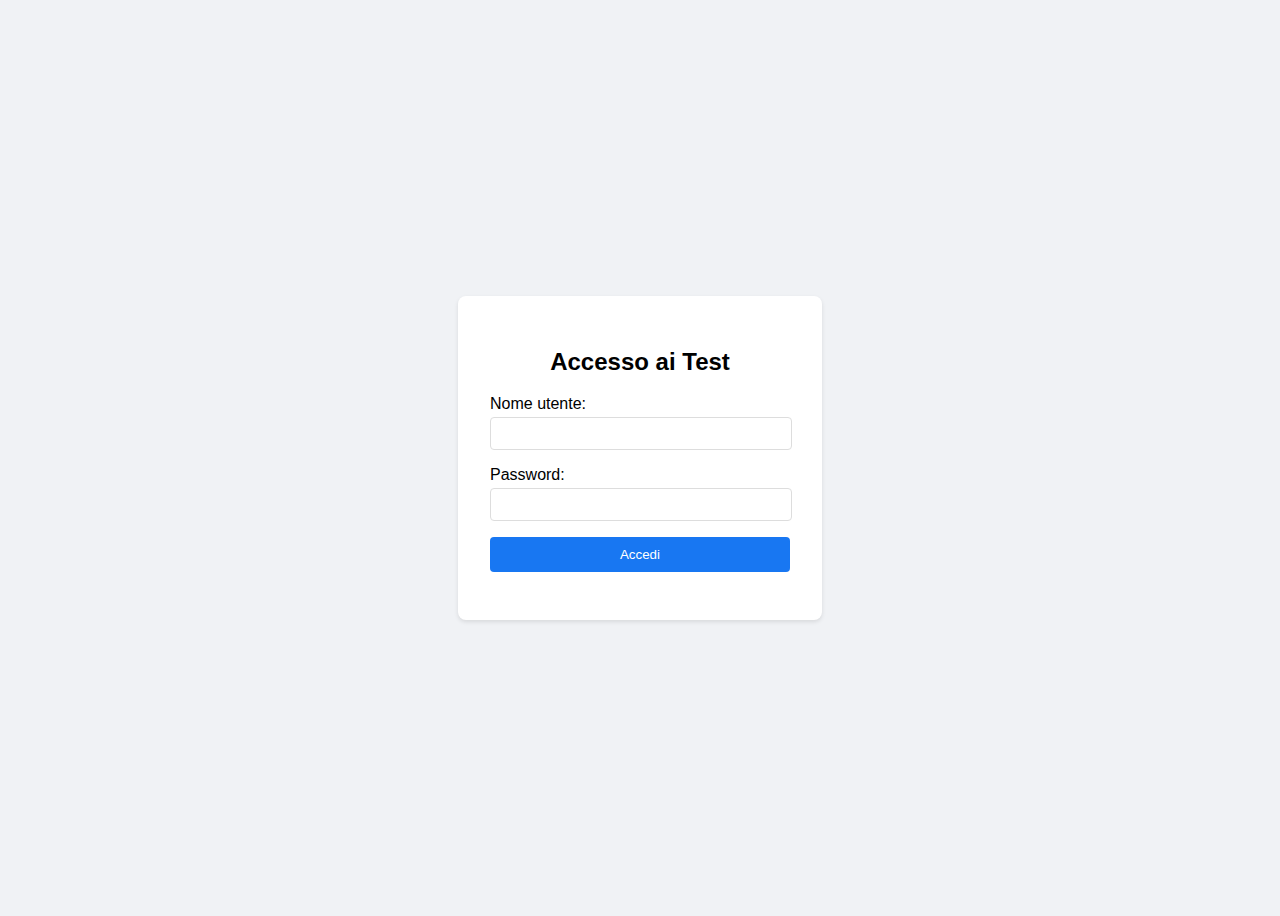
<file: index.html>
<!DOCTYPE html>
<html lang="it">
<head>
    
    <!--Benvenuti nella struttura interna dei test,
    questo sito rappresenta un piccolo passo verso 
    la semplicità e intuitività di un sisitema 
    ormai troppo macchinoso e tedioso. Per richiesta 
    di modifica e/o miglioramento verrà inserito un 
    pulsante "contatto" con capacità di testo. Buon utilizzo! 
    (attualmente fruibile solo dal laboratorio di psicologia C2) -->
    
    
    
    
    <meta charset="UTF-8">
    <meta name="viewport" content="width=device-width, initial-scale=1.0">
    <title>Test Psicologici - Login</title>
    <style>
        /*ho unito css con html per evitare troppi file*/
        body {
            font-family: Arial, sans-serif;
            display: flex;
            justify-content: center;
            align-items: center;
            height: 100vh;
            background-color: #f0f2f5;
        }

        .login-container {
            background: white;
            padding: 2rem;
            border-radius: 8px;
            box-shadow: 0 2px 4px rgba(0,0,0,0.1);
            width: 300px;
        }

        .form-group {
            margin-bottom: 1rem;
        }

        input {
            width: calc(100% - 16px);
            padding: 8px;
            margin-top: 4px;
            border: 1px solid #ddd;
            border-radius: 4px;
        }

        button {
            width: 100%;
            padding: 10px;
            background-color: #1877f2;
            color: white;
            border: none;
            border-radius: 4px;
            cursor: pointer;
        }

        button:hover {
            background-color: #166fe5;
        }

        .error {
            color: red;
            margin-top: 1rem;
            text-align: center;
        }
    </style>
</head>
<body>
    <div class="login-container">
        <h2 style="text-align: center;">Accesso ai Test</h2>
        <form id="loginForm">
            <div class="form-group">
                <label>Nome utente:</label>
                <input type="text" id="username" required>
            </div>
            <div class="form-group">
                <label>Password:</label>
                <input type="password" id="password" required>
            </div>
            <button type="submit">Accedi</button>
        </form>
        <div id="errorMessage" class="error"></div>
    </div>

    <script>
        async function hashPassword(password) {
            const encoder = new TextEncoder();
            const data = encoder.encode(password);
            const hashBuffer = await crypto.subtle.digest('SHA-256', data);
            const hashArray = Array.from(new Uint8Array(hashBuffer));
            return hashArray.map(b => b.toString(16).padStart(2, '0')).join('');
        }
    
        document.getElementById('loginForm').addEventListener('submit', async function(e) {
            e.preventDefault();
            
            const username = document.getElementById('username').value;
            const password = document.getElementById('password').value;
            const hashedPassword = await hashPassword(password);
    
            // credenziali 
            const validCredentials = {
                username: "lab1",
                password: "7289dd943c8276264df8bf39f51b2f4d672e6449854ddbf8eace3020cd25c6d1" // password hashata
            };
    
            if(username === validCredentials.username && hashedPassword === validCredentials.password) {
                localStorage.setItem('authenticated', 'true');
                window.location.href = 'menu.html';
            } else {
                document.getElementById('errorMessage').textContent = "Credenziali non valide!";
            }
        });
    </script>
</body>
</html>

<!--nik-->
</file>
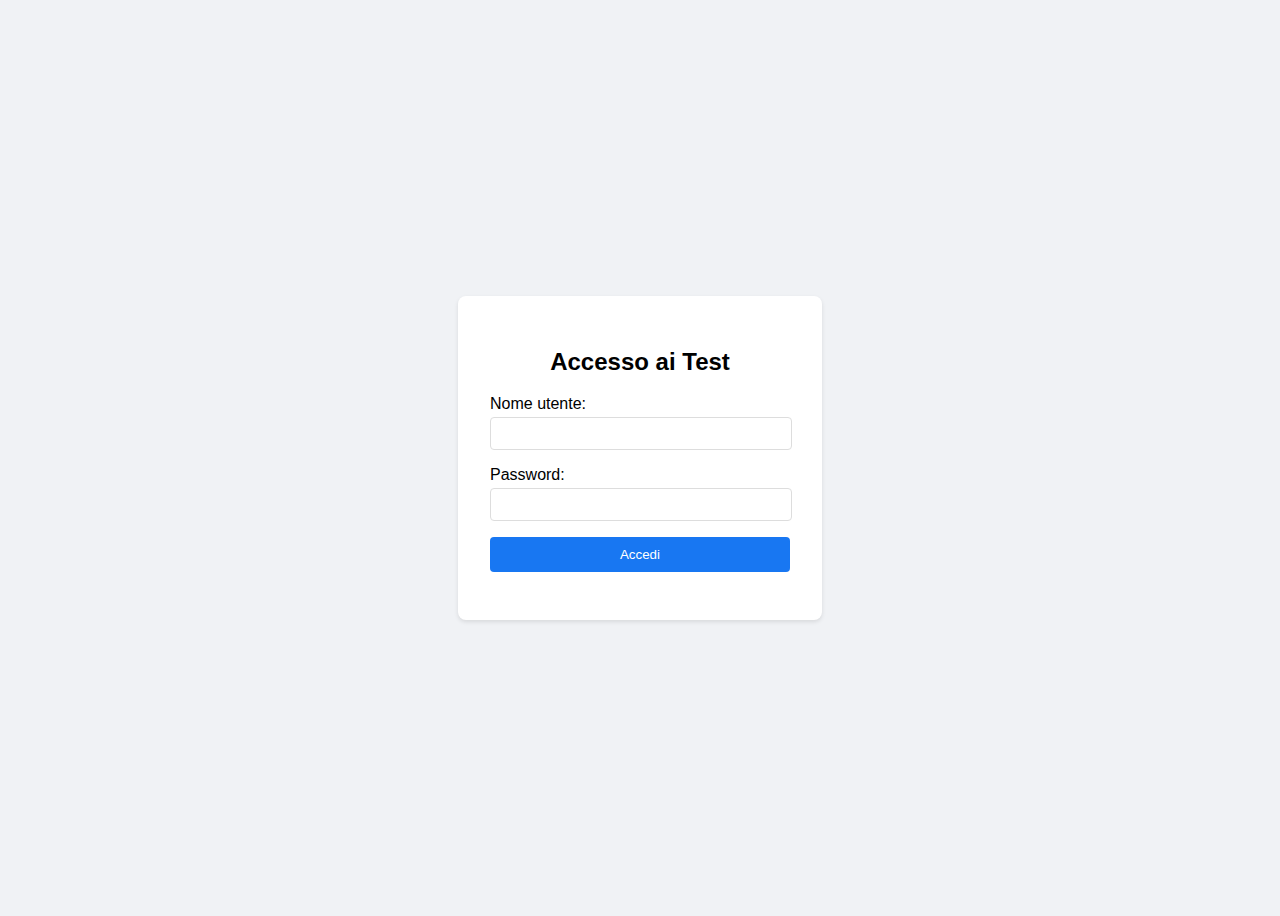
<file: index1.html>
<!DOCTYPE html>
<html lang="it">
<head>
    <meta charset="UTF-8">
    <meta name="viewport" content="width=device-width, initial-scale=1.0">
    <title>Digit Span Test</title>
    <link rel="stylesheet" href="styles1.css">
</head>
<body>
    <div class="container">
        <h1>Digit Span Test</h1>
       
        <div id="introSection">
            
            <div class="sottotitolo" style="text-align: center;"> 
                <p>Questo test valuta la tua memoria a breve termine attraverso la ripetizione di sequenze numeriche.</p>
            </div>
            
            <h2>Come funziona</h2>
            <p>Il test procederà nel seguente modo:</p>
            <ul>
                <li>Una voce pronuncerà una sequenza di numeri</li>
                <li>Dovrai ripetere la sequenza nello stesso ordine</li>
                <li>Le sequenze iniziano con 3 cifre e aumentano gradualmente</li>
                <li>Per ogni lunghezza, avrai 2 tentativi</li>
                <li>Se sbagli entrambi i tentativi, il test termina</li>
            </ul>
            
            <div id="voiceTestSection">
                <h2>Preparazione</h2>
                <p>Per ottenere risultati accurati:</p>
                <ul>
                    <li>Assicurati di essere in un ambiente silenzioso</li>
                    <li>Regola il volume a un livello confortevole</li>
                    <li>Verifica che la sintesi vocale funzioni correttamente</li>
                </ul>
                
                <button id="testVoiceBtn">Prova la voce</button>
                <p id="voiceTestResult"></p>
            </div>
            
            <button id="startBtn" class="hidden">Inizia il test</button>
        </div>
        
        <div id="testContainer" class="hidden">
            <div class="info-container">
                <div class="info-box">
                    <div class="info-label">LIVELLO</div>
                    <div class="info-value" id="currentLevel">1</div>
                </div>
                <div class="info-box">
                    <div class="info-label">LUNGHEZZA</div>
                    <div class="info-value" id="currentLengthValue">3</div>
                </div>
                <div class="info-box">
                    <div class="info-label">TENTATIVO</div>
                    <div class="info-value" id="currentAttemptValue">1</div>
                </div>
            </div>
            
            <div id="testSection">
                <p>Preparati ad ascoltare la sequenza...</p>
            </div>
            
            <div id="inputSection" class="hidden">
                <input type="text" id="userInput" placeholder="Inserisci i numeri" maxlength="12">
                <button id="submitBtn">Invia</button>
            </div>
            
            <div id="result"></div>
        </div>
        
        <div id="finalResult" class="hidden">
            <h3>Risultato finale:</h3>
            <p id="finalScore"></p>
            <button id="restartBtn">Ricomincia</button>
        </div>
    </div>

    <script src="script1.js"></script>
</body>
</html>

<!--nik-->
</file>
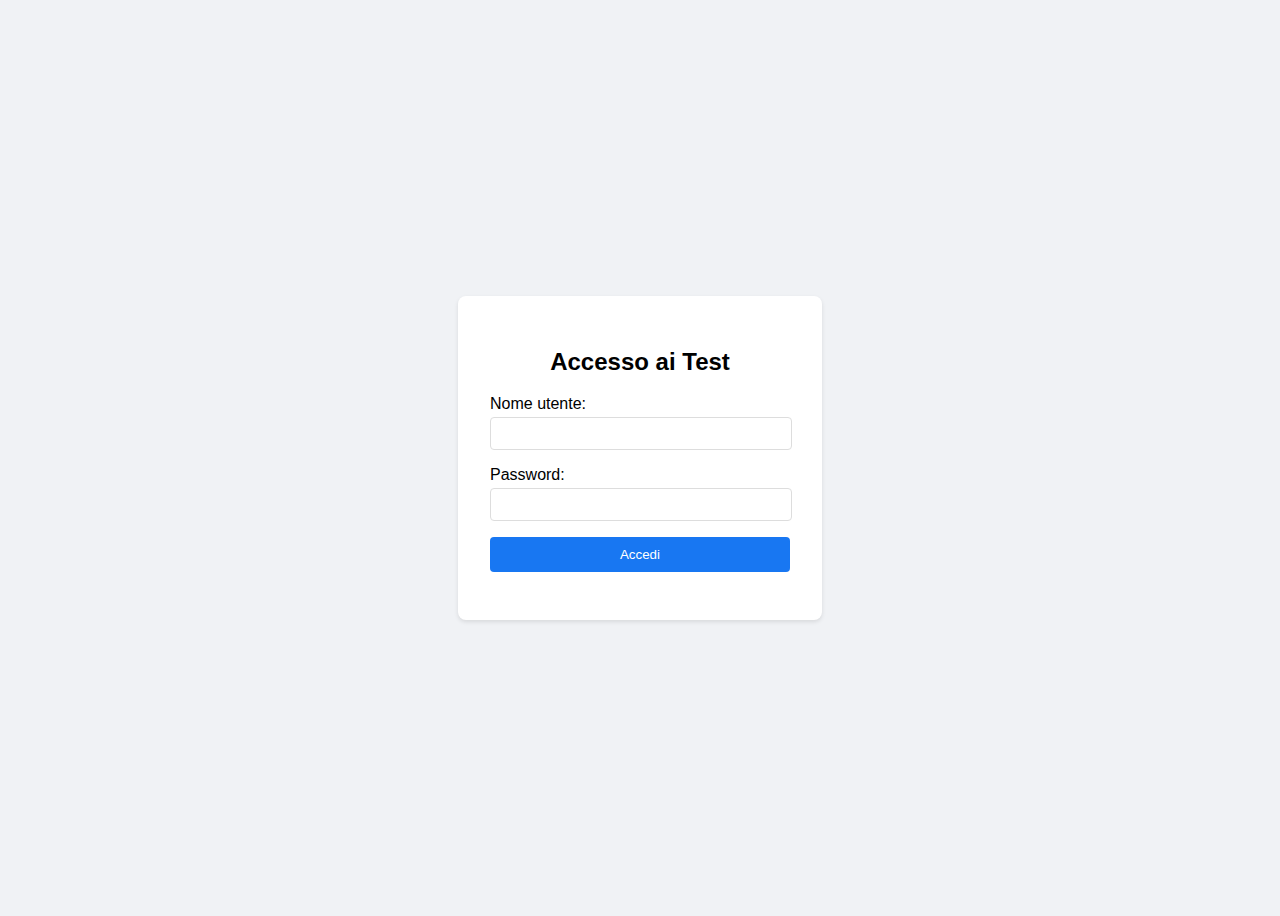
<file: index2.html>
<!DOCTYPE html>
<html lang="it">
<head>
    <meta charset="UTF-8">
    <meta name="viewport" content="width=device-width, initial-scale=1.0">
    <title>Torre di Londra</title>
    <link rel="stylesheet" href="styles2.css">
</head>
<body>
    <div id="app">
        <!-- schermata iniziale di introduzione-->
        <div id="intro-screen" class="screen active">
            <h1>Torre di Londra - TOL</h1>

        <div class="sottotitolo" style="text-align: center;"> 
            <p> Questo test valuta le funzioni esecutive, in particolare pianificazione e problem solving.</p>
    
        </div>
            
            <div class="instructions" >
                <p><strong>ISTRUZIONI:</strong></p>
                <ol>
                    <li>Inserisci il codice soggetto</li>
                    <li>Riproduci la configurazione raffigurata rispettando il numero di mosse disponibili</li>
                  
                    <div class="secondText"> 
                    <p><strong>REGOLE:</strong></p>
                    <ul>
                        <li>Muovi una pallina alla volta</li>
                        <li>Prendi solo la pallina in cima</li>
                        <li>Torre sinistra: max 3 palline</li>
                        <li>Torre centrale: max 2 palline</li>
                        <li>Torre destra: max 1 pallina</li>
                    </ul>

                  </div>
                
                </ol>
                <input type="number" id="subject-id" class="subject-id-input" placeholder="Codice soggetto" min="1">
            </div>
            <button id="start-btn" class="btn">Inizia il Test</button>
        </div>

        <!-- schermata principale del test -->
        <div id="test-screen" class="screen">
            <div class="header">
                <div>Item: <span id="task-number">1</span>/16</div>
                <div>Tentativo: <span id="attempt-number">1</span>/3</div>
                <div>Mosse: <span id="move-counter">0</span></div>
                <div>Violazioni: <span id="violation-counter">0</span></div>
            </div>

            <div class="timer-container">
                <div class="timer-box">
                    <div class="timer-label">Tempo totale</div>
                    <div class="timer-value" id="total-timer">0</div>
                </div>
                <div class="timer-box">
                    <div class="timer-label">Tempo di esecuzione</div>
                    <div class="timer-value" id="exec-timer">0</div>
                </div>
            </div>


            <div class="goal-image">
                <h3>Configurazione Obiettivo</h3>
                <div id="goal-image-container" class="goal-configuration"></div>
            </div>

            <div class="game-container">
                <h3>La tua configurazione</h3>

            <h4>

                <div id="task-instruction" class="task-instruction"></div>
            </h4>

                <div class="towers-container">
                    <div class="tower large" id="tower-0"></div>
                    <div class="tower medium" id="tower-1"></div>
                    <div class="tower small" id="tower-2"></div>
                </div>
            </div>

            <div id="completion-message" class="completion-message">
                Item completato correttamente!
            </div>

            <button id="next-btn" class="btn" style="display: none;">Prossimo item</button>
            <button id="reset-btn" class="btn">Riprova</button>
        </div>

        <!-- schermata dei risultati -->
        <div id="results-screen" class="screen">
            <h1>Risultati</h1>
            <div id="results-table"></div>
            <button id="restart-btn" class="btn">Nuovo Test</button>
        </div>
    </div>

    <script src="script2.js"></script>
</body>
</html>

<!-- di nik -->
</file>
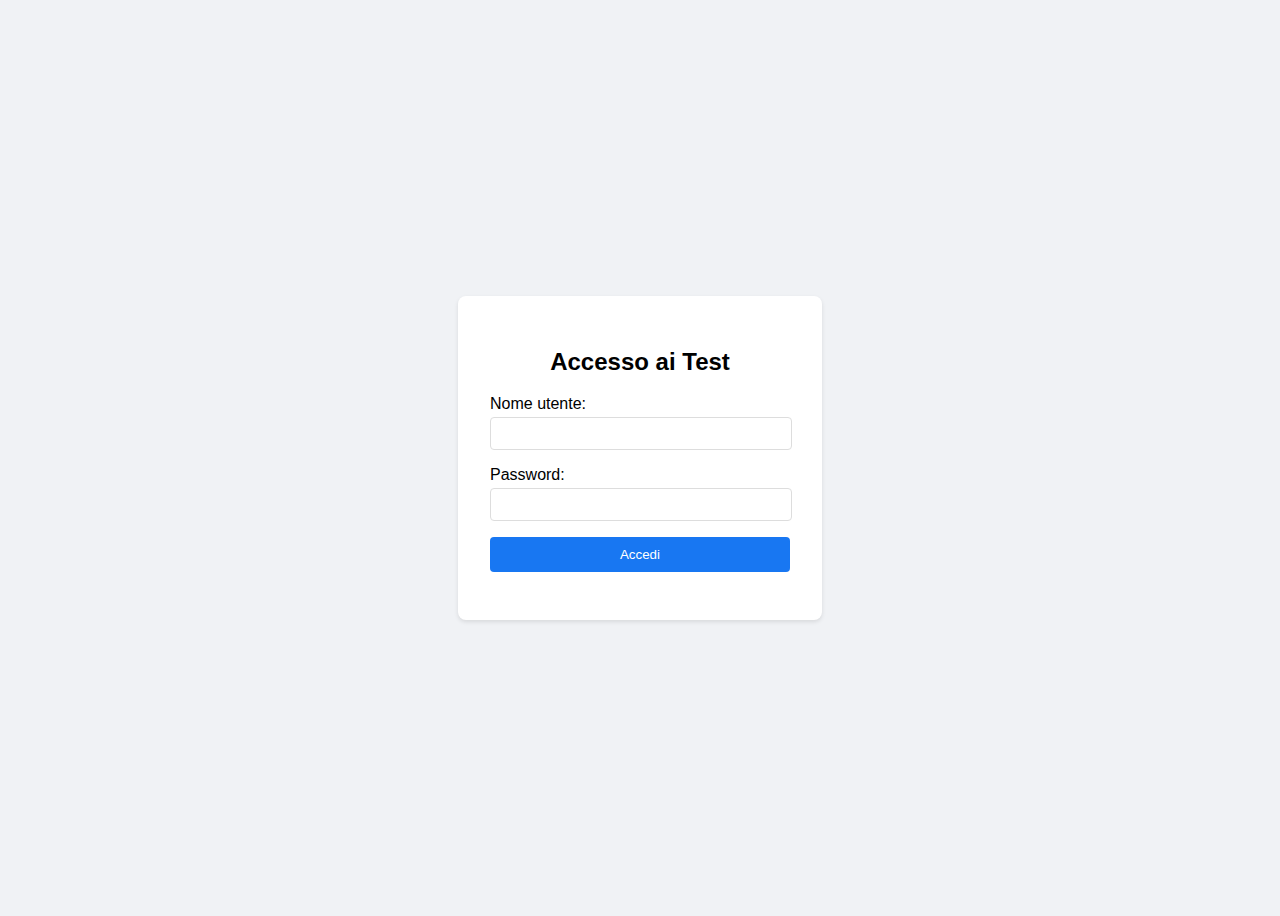
<file: index3.html>
<!DOCTYPE html>
<html lang="it">
<head>
    <meta charset="UTF-8">
    <meta name="viewport" content="width=device-width, initial-scale=1.0">
    <title>Trail Making Test</title>
    <link rel="stylesheet" href="style3.css">
</head>
<body>
    <!-- Schermata Home -->

    <div id="home" class="screen">
        <div class="card">
            <h1>Trail Making Test</h1>
            <p>Questo test valuta le funzioni esecutive, vari aspetti dell'attenzione, tracking visuo-motorio e visuo-concettuale.</p>
            
            <div id="lowBody">
                <h2>Come funziona</h2>
            <p>Il test è composto da TMT A e TMT B <br> (si consiglia di usare un monitor)</p>

            <p>TMT A</p>
            <ul>
                <li>Esplorazione visuo-spaziale: <br> <b>Il soggetto deve unire in ordine crescente una serie di numeri disposti casualmente su un foglio.</b></li>
                <li>Attenzione selettiva visiva: <br> Il soggetto deve ignorare stimoli irrilevanti e concentrarsi solo sui numeri da unire.</li>
            </ul>

            <p>TMT B</p>
            <ul>
                <li>Attenzione alternata: <br> <b>Il soggetto deve unire alternativamente numeri e lettere, passando da uno stimolo all'altro. </b> </li>
                <li>Flessibilità cognitiva: <br> Il soggetto deve essere in grado di modificare facilmente il tipo di compito che sta eseguendo, passando da una sequenza numerica a una alfabetica e viceversa. </li>
            </ul>
                <div style="text-align: center;"> 
                <button class="btn-option-ex" onclick="startTest('SIMPLE')">Test Esempio</button>
                </div>
            </div>
            
            <div class="test-options">
                <button class="btn-option btn-complete" onclick="showScreen('code-input')">
                    TMT COMPLETO
                </button>
                <button class="btn-option" onclick="startTest('A')">TMT A</button>
                <button class="btn-option" onclick="startTest('B')">TMT B</button>
            </div>
        </div>
    </div>
            
        </div>
    </div>

    <!-- Inserimento Codice -->
    <div id="code-input" class="screen hidden">
        <div class="card">
            <h2>Inserisci Codice Soggetto</h2>
            <input type="text" id="subject-code" placeholder="Codice univoco">
            <button class="btn-conf-tot" onclick="startCompleteTest()">Conferma</button>
            <button class="btn-exit" onclick="showScreen('home')">Annulla</button>
        </div>
    </div>

    <!-- Area Test -->
    <div id="test-screen" class="screen hidden">
        <div class="test-header">
            <div class="info-box">
                <span>⏱ Tempo:</span>
                <span id="timer">00:00</span>
            </div>
            <div class="info-box error">
                <span>❌ Errori:</span>
                <span id="errorCount">0</span>
            </div>
            <button class="btn-exit" onclick="resetTest()">Esci</button>
        </div>
        <div id="testContainer">
            <canvas id="lineCanvas"></canvas>
        </div>
    </div>

    <!-- Risultati -->
    <div id="results" class="screen hidden">
        <div class="card result-card">
            <h2>Risultati del patrtecipante: <span id="result-code"></span></h2>
            <div class="result-grid">
                <div class="result-box">
                    <h3>Parte A</h3>
                    <p>Tempo: <span id="timeA">0</span>s</p>
                    <p>Errori: <span id="errorsA">0</span></p>
                </div>
                <div class="result-box">
                    <h3>Parte B</h3>
                    <p>Tempo: <span id="timeB">0</span>s</p>
                    <p>Errori: <span id="errorsB">0</span></p>
                </div>
                <div class="result-box total">
                    <h3>Totale</h3>
                    <p>Tempo: <span id="totalTime">0</span>s</p>
                    <p>Errori: <span id="totalErrors">0</span></p>
                </div>
                <div class="result-box difference">
                    <h3>Differenza (B - A)</h3>
                    <p>Tempo: <span id="timeDifference">0</span>s</p>
                </div>
            </div>
            <div class="result-actions">
                <button class="btn-main-final" onclick="showScreen('home')">Ritorna alla home</button>
                <button class="btn-retry" onclick="retryTest()">Riprova</button>
            </div>
        </div>
    </div>

    <script src="script3.js"></script>
</body>

</html>

<!--nik-->
</file>
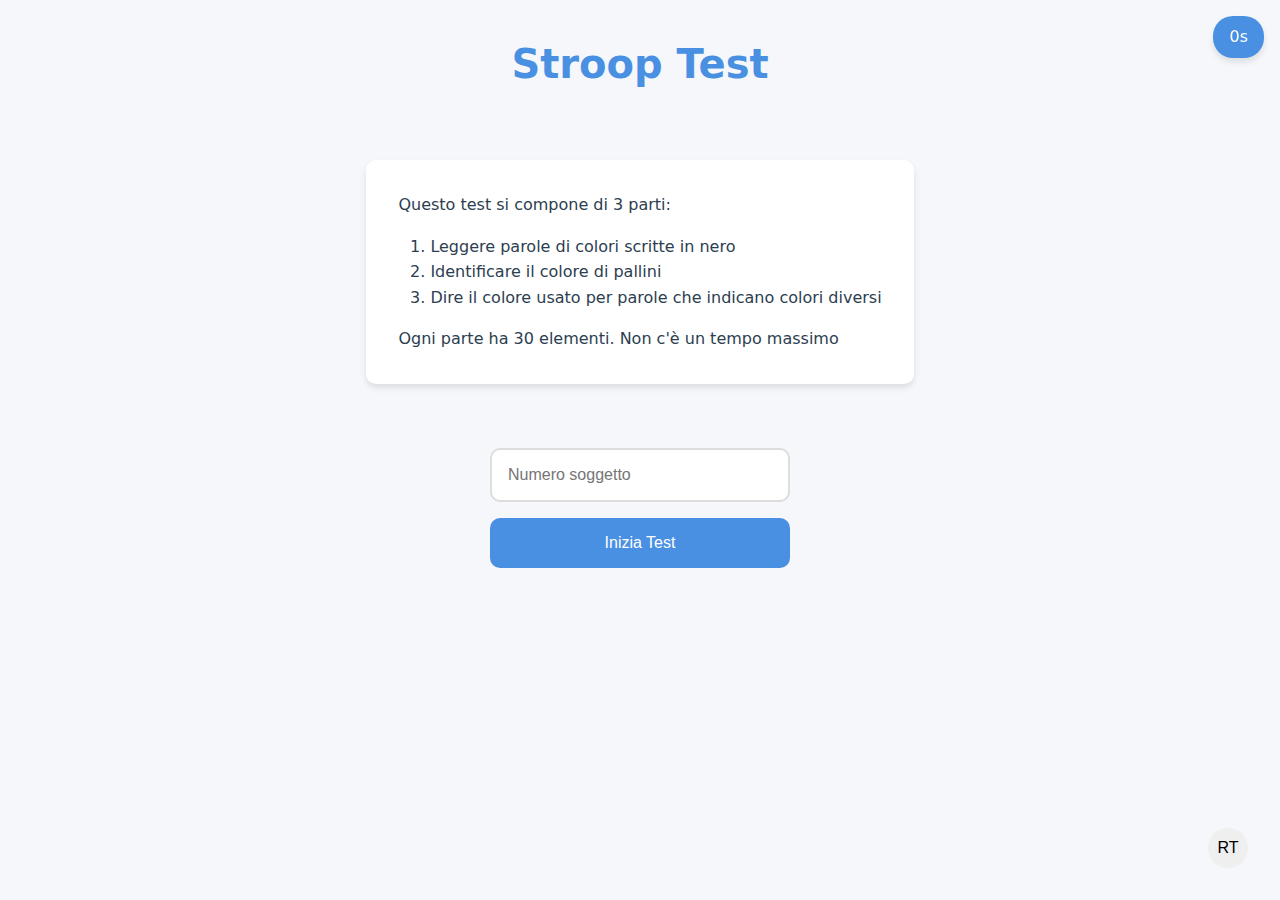
<file: index4.html>
<!DOCTYPE html>
<html lang="it">
<head>
    <meta charset="UTF-8">
    <meta name="viewport" content="width=device-width, initial-scale=1.0">
    <title>Stroop Test Moderno</title>
    <link rel="stylesheet" href="style4.css">
</head>
<body>
    <div class="container">
        <div id="timer" class="timer">0s</div>

        <!-- Schermata iniziale -->
        <div id="part0" class="section active">
            <h1 class="title">Stroop Test</h1>
            <div class="description">
                <p>Questo test si compone di 3 parti:</p>
                <ol>
                    <li>Leggere parole di colori scritte in nero</li>
                    <li>Identificare il colore di pallini</li>
                    <li>Dire il colore usato per parole che indicano colori diversi</li>
                </ol>
                <p>Ogni parte ha 30 elementi. Non c'è un tempo massimo </p>
            </div>
            <div class="input-group">
                <input type="number" id="subjectNumber" class="input" placeholder="Numero soggetto" required>
                <button onclick="StroopTest.startTest()" class="btn primary">Inizia Test</button>
            </div>
        </div>

        <!-- Parte 1: Lettura parole -->
        <div id="part1" class="section">
            <h2 class="section-title">Parte 1 - Leggi le parole</h2>
            <div id="words1" class="words-container"></div>
            <button onclick="StroopTest.nextPart(2)" class="btn primary">Avanti</button>
    
        </div>

        <!-- Parte 2: Colori pallini -->
        <div id="part2" class="section">
            <h2 class="section-title">Parte 2 - Colori dei pallini</h2>
            <div id="dots" class="dots-container"></div>
            <button onclick="StroopTest.nextPart(3)" class="btn primary">Avanti</button>
        </div>

        <!-- Parte 3: Colori testo -->
        <div id="part3" class="section">
            <h2 class="section-title">Parte 3 - Colori delle scritte</h2>
            <div id="words3" class="words-container"></div>
            <button onclick="StroopTest.endTest()" class="btn primary">Termina</button>
        </div>

        <!-- Risultati finali -->
<div id="results" class="section">
    <h2 class="section-title">Risultati</h2>
    <div id="resultsContent" class="results-content">
        <div class="subject-id">Soggetto: <span id="subjectId"></span></div>
        
        <div class="error-table">
            <table>
                <tr>
                    <th>Parte</th>
                    <th>Tempo</th>
                    <th>Errori</th>
                </tr>
                <tr>
                    <td>Parte 1</td>
                    <td>${times.t1}s</td>
                    <td><input type="number" id="error1" min="0" value="0" class="error-input"></td>
                </tr>
                <tr>
                    <td>Parte 2</td>
                    <td>${times.t2}s</td>
                    <td><input type="number" id="error2" min="0" value="0" class="error-input"></td>
                </tr>
                <tr>
                    <td>Parte 3</td>
                    <td>${times.t3}s</td>
                    <td><input type="number" id="error3" min="0" value="0" class="error-input"></td>
                </tr>
            </table>
        </div>

        <div class="final-results">
            <h3>Risultato Finale</h3>
            <p>Tempo: <span id="finalTime">0.0</span></p>
            <p>Errori: <span id="finalErrors">0.0</span></p>
        </div>
    </div>
    <button onclick="StroopTest.resetTest()" class="btn secondary">Torna alla Home</button>
</div>

        <!-- Pulsanti controllo -->
        <div class="controls">
            <button onclick="StroopTest.toggleCheatSheet()" class="btn icon"> 
                <span class="material-icons">RT</span>
            </button>
        </div>

        <!-- Soluzioni -->
        <div id="cheatSheet" class="cheat-sheet">
            <div class="cheat-content">
                <h3>Soluzioni</h3>
                <div id="cheatContent"></div>
                <button onclick="toggleCheatSheet()" class="btn small">Chiudi</button>
            </div>
        </div>
    </div>

    <script src="script4.js"></script>
</body>
</html>
</file>
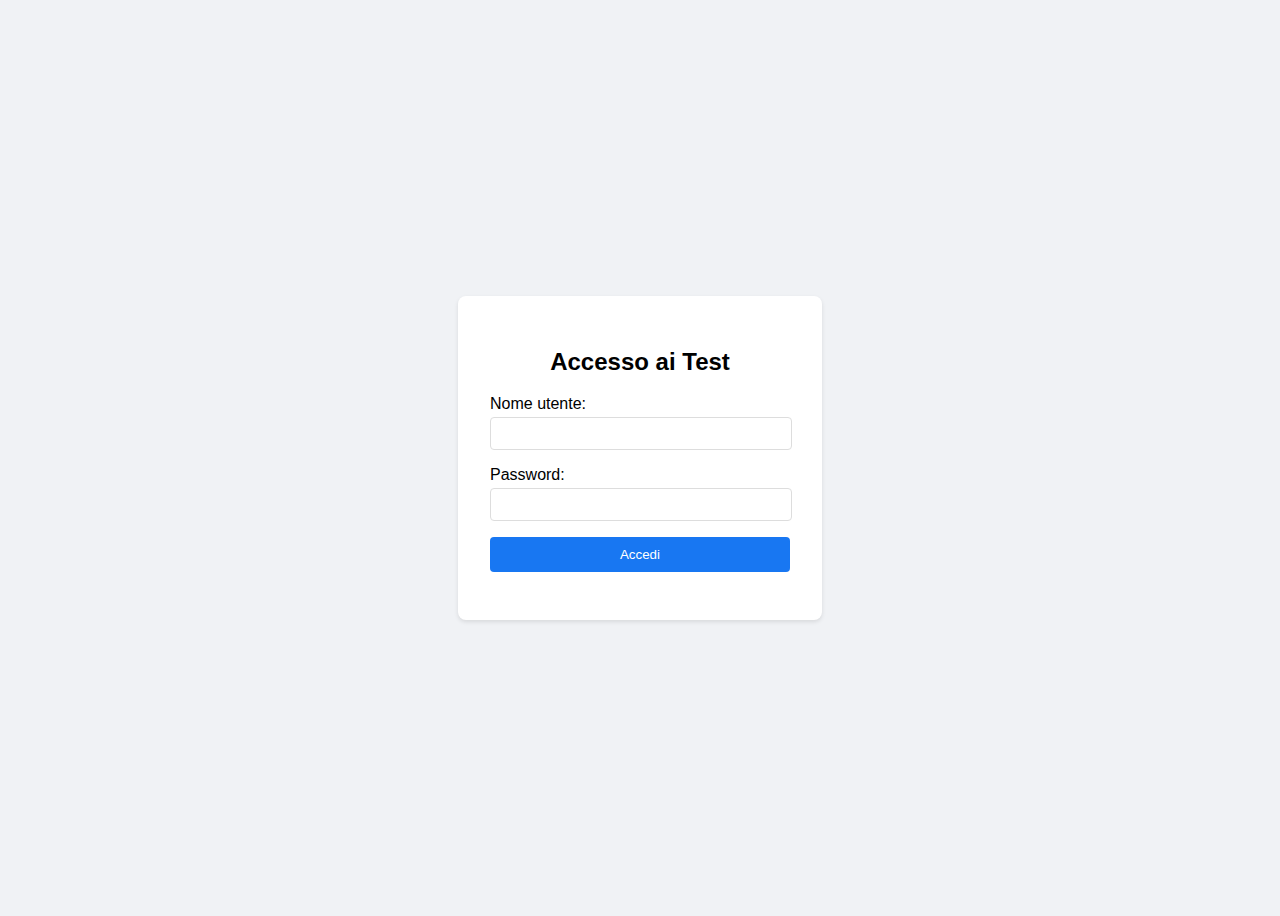
<file: menu.html>
<!DOCTYPE html>
<html lang="it">
<head>
    <meta charset="UTF-8">
    <meta name="viewport" content="width=device-width, initial-scale=1.0">
    <title>Selezione Test</title>
    <style>
        body {
            font-family: Arial, sans-serif;
            max-width: 800px;
            margin: 0 auto;
            padding: 20px;
            background-color: #f0f2f5;
        }

        .header {
            display: flex;
            justify-content: space-between;
            align-items: center;
            margin-bottom: 2rem;
        }

        .test-container {
            display: grid;
            grid-template-columns: repeat(2, 1fr);
            gap: 20px;
        }

        .test-card {
            background: white;
            padding: 1.5rem;
            border-radius: 8px;
            text-align: center;
            box-shadow: 0 2px 4px rgba(0,0,0,0.1);
            cursor: pointer;
            transition: transform 0.2s;
        }

        .test-card:hover {
            transform: translateY(-5px);
        }

        button {
            background-color: #1877f2;
            color: white;
            border: none;
            padding: 10px 20px;
            border-radius: 4px;
            cursor: pointer;
        }

        .nv-logo {
        position: fixed;
        bottom: 20px;
        left: 20px;
        opacity: 0.3;
        transition: opacity 0.3s;
        width: 40px;
        height: 40px;
    }

    .nv-logo:hover {
        opacity: 0.6;
    }

    .nv-logo .n {
        position: absolute;
        width: 2px;
        height: 100%;
        background: #1877f2;
        left: 0;
    }

    .nv-logo .n::after {
        content: '';
        position: absolute;
        width: 2px;
        height: 100%;
        background: #1877f2;
        left: 16px;
    }

    .nv-logo .n::before {
        content: '';
        position: absolute;
        width: 2px;
        height: 14px;
        background: #1877f2;
        left: 8px;
        top: 0;
        transform: rotate(45deg);
    }

    .nv-logo .v {
        position: absolute;
        width: 2px;
        height: 100%;
        background: #1877f2;
        left: 24px;
        transform: rotate(26deg);
    }

    .nv-logo .v::after {
        content: '';
        position: absolute;
        width: 2px;
        height: 100%;
        background: #1877f2;
        transform: rotate(-52deg);
        right: 0;
    }
        
    </style>
</head>
<body>
    <div class="header">
        <h1>Seleziona Test</h1>
        <button onclick="logout()">Esci</button>
    </div>

    <div class="test-container">
        <div class="test-card" onclick="window.location.href='index1.html'">
            <h3>Digit Span Test</h3>
            <p>Test di memoria a breve termine</p>
        </div>

        <div class="test-card" onclick="window.location.href='index2.html'">
            <h3>Torre di Londra</h3>
            <p>Test di pianificazione cognitiva</p>
        </div>

        <div class="test-card" onclick="window.location.href='index3.html'">
            <h3>Trial Making Test</h3>
            <p>Test di velocità cognitiva</p>
        </div>

        <div class="test-card" onclick="window.location.href='index4.html'">
            <h3>Stroop Color Test</h3>
            <p> Test di inibizione conflitto cognitivo</p>
        </div>

    </div>

    <script>
        // questo serve per verificare che l'autenticazione sia avvenuta e soprattutto sia corretta
        if(!localStorage.getItem('authenticated')) {
            window.location.href = 'index.html';
        }

        function logout() {
            localStorage.removeItem('authenticated');
            window.location.href = 'index.html';
        }
    </script>

<div class="nv-logo">
    <div class="n"></div>
    <div class="v"></div>
</div>

</body>
</html>

<!--nik-->
</file>
<file: styles1.css>
body {
    font-family: Arial, sans-serif;
    max-width: 800px;
    margin: 0 auto;
    padding: 20px;
    text-align: center;
    background-color: #f5f5f5;
}
.container {
    background-color: white;
    padding: 30px;
    border-radius: 10px;
    box-shadow: 0 0 10px rgba(0,0,0,0.1);
}
button {
    background-color: #3498db;
    color: white;
    border: none;
    padding: 10px 20px;
    text-align: center;
    text-decoration: none;
    display: inline-block;
    font-size: 16px;
    margin: 10px 5px;
    cursor: pointer;
    border-radius: 5px;
    transition: background-color 0.3s;
}
button:hover {
    background-color: #3498db;
}
button:disabled {
    background-color: #cccccc;
    cursor: not-allowed;
}
#testSection {
    margin: 20px 0;
    padding: 20px;
    background-color: #e9e9e9;
    border-radius: 5px;
    min-height: 100px;
}
#inputSection {
    margin: 20px 0;
}
input {
    padding: 10px;
    font-size: 16px;
    width: 200px;
    margin-right: 10px;
}
.hidden {
    display: none;
}
#progress {
    margin: 20px 0;
    font-weight: bold;
}
#result {
    font-size: 18px;
    margin: 20px 0;
    min-height: 50px;
}
.correct {
    color: green;
}
.incorrect {
    color: red;
}

#introSection {
    text-align: left;
    max-width: 700px;
    margin: 0 auto 30px;
    padding: 20px;
    background-color: #f9f9f9;
    border-radius: 8px;
    box-shadow: 0 2px 5px rgba(0,0,0,0.05);
}

#introSection h2 {
    color: #2c3e50;
    margin-top: 25px;
    margin-bottom: 15px;
    font-size: 1.3em;
    font-weight: 600;
}

#introSection p {
    margin-bottom: 12px;
    line-height: 1.6;
    color: #444;
}

#voiceTestSection {
    background-color: #f0f7fd;
    padding: 15px 20px;
    border-radius: 8px;
    margin: 25px 0;
    border-left: 4px solid #6c6c6c00;
}

/*colore blu princ. #3498db*/

#voiceTestSection p {
    margin-bottom: 10px;
}

#testVoiceBtn {
    margin: 10px 0;
}

#voiceTestResult {
    font-style: italic;
    color: #3498db;
    margin-top: 10px;
}

#startBtn {
    display: block;
    margin: 25px auto 0;
    padding: 12px 30px;
    font-size: 1.1em;
}

.info-container {
    display: flex;
    gap: 20px;
    justify-content: center;
    margin-bottom: 25px;
    flex-wrap: wrap;
}

.info-box {
    background-color: #f8f9fa;
    border: 1px solid #e9ecef;
    border-radius: 8px;
    padding: 15px 25px;
    min-width: 100px;
    text-align: center;
    box-shadow: 0 2px 4px rgba(0,0,0,0.05);
}

.info-label {
    font-size: 0.9em;
    color: #6c757d;
    margin-bottom: 6px;
    font-weight: 500;
}

.info-value {
    font-size: 1.4em;
    color: #2c3e50;
    font-weight: 700;
}

#testSection {
    margin: 20px 0;
    padding: 25px;
    background-color: #f8f9fa;
    border-radius: 8px;
    border: 1px solid #e9ecef;
    min-height: 120px;
    display: flex;
    align-items: center;
    justify-content: center;
    font-size: 1.2em;
    color: #495057;
}

#userInput:disabled {
    background-color: #f5f5f5;
    cursor: not-allowed;
    opacity: 0.7;
}

#testSection.speaking {
    animation: pulse 1.5s infinite;
    border-color: #3498db;
    transition: all 0.3s ease-out;
}

@keyframes pulse {
    0% { 
        box-shadow: 0 0 0 0 rgba(52,152,219,0.4);
        transform: scale(1);
    }
    70% { 
        box-shadow: 0 0 0 12px rgba(52,152,219,0);
        transform: scale(1.01);
    }
    100% { 
        box-shadow: 0 0 0 0 rgba(52,152,219,0);
        transform: scale(1);
    }
}

@keyframes pulse {
    0% { box-shadow: 0 0 0 0 rgba(52,152,219,0.3); }
    70% { box-shadow: 0 0 0 10px rgba(52,152,219,0); }
    100% { box-shadow: 0 0 0 0 rgba(52,152,219,0); }
}

/* regole per telefono, adattate a schermo più piccoli e verticali */
@media (max-width: 768px) {
    .info-container {
        flex-direction: column;
        gap: 12px;
        align-items: center;
        margin-bottom: 15px;
    }

    .info-box {
        width: 80%;
        min-width: auto;
        padding: 12px 15px;
        box-sizing: border-box;
    }

    .info-value {
        font-size: 1.2em;
    }

    #testSection {
        padding: 15px;
        font-size: 1em;
        min-height: 100px;
    }

    input {
        width: 70%;
        margin-right: 0;
        margin-bottom: 10px;
    }

    #inputSection {
        display: flex;
        flex-direction: column;
        align-items: center;
    }

    button {
        padding: 10px 15px;
        font-size: 14px;
    }
}

@media (max-width: 480px) {
    .container {
        padding: 20px;
    }

    .info-box {
        width: 90%;
    }

    input {
        width: 90%;
        font-size: 14px;
    }
}

/*nik*/
</file>
<file: styles2.css>
* {
    margin: 0;
    padding: 0;
    box-sizing: border-box;
    font-family: 'Arial', sans-serif;
}

body {
    background-color: #f5f5f5;
    color: #333;
    line-height: 1.6;
}

#app {
    max-width: 900px;
    margin: 0 auto;
    padding: 20px;
}

.screen {
    display: none;
    background-color: white;
    padding: 30px;
    border-radius: 10px;
    box-shadow: 0 0 20px rgba(0, 0, 0, 0.1);
}

.secondText {

margin-top: 10px;

}

.sottotitolo {

    margin-bottom: 10px;
    
}

.screen.active {
    display: block;
}

h1 {
    text-align: center;
    margin-bottom: 20px;
    color: #2c3e50;
}

h3 {
    text-align: center;
    margin-bottom: 10px;
    color: #030303;
}

.instructions {
    background-color: #ffffff;
    padding: 20px;
    border-radius: 5px;
    margin-bottom: 30px;
}

.btn {
    display: block;
    width: 100%;
    padding: 12px;
    background-color: #3498db;
    color: white;
    border: none;
    border-radius: 5px;
    font-size: 16px;
    cursor: pointer;
    transition: background-color 0.3s;
    margin-top: 20px;
}

.btn:hover {
    background-color: #2980b9;
}

.header {
    display: flex;
    justify-content: space-between;
    margin-bottom: 20px;
    padding: 10px;
    background-color: #ecf0f1;
    border-radius: 5px;
}

.game-container {
    margin-bottom: 20px;
}

.towers-container {
    display: flex;
    justify-content: center;
    align-items: flex-end;
    gap: 40px;
    height: 220px;
    margin-top: 0px;
    padding-top: 0px;
    
}

.tower {
    position: relative;
    display: flex;
    flex-direction: column-reverse;
    align-items: center;
    width: 100px;
}

/*torre in basso dove si eseguono le azioni*/
.tower::before {
    content: '';
    position: absolute;
    width: 10px;
    background-color: #7f8c8d;
    bottom: 0;
    z-index: 1;
}

.tower.large::before {
    height: 200px;
}

.tower.medium::before {
    height: 140px;
}

.tower.small::before {
    height: 80px;
}

.ball {
    width: 60px;
    height: 60px;
    border-radius: 50%;
    margin: 5px 0;
    cursor: pointer;
    position: relative;
    z-index: 2;
    display: flex;
    justify-content: center;
    align-items: center;
    color: white;
    font-weight: bold;
    box-shadow: 0 3px 6px rgba(0, 0, 0, 0.16);
    transition: transform 0.3s;
}

.ball:hover {
    transform: translateY(-5px);
}

.ball.red {
    background-color: #e74c3c;
}

.ball.green {
    background-color: #2ecc71;
}

.ball.blue {
    background-color: #3498db;
}

.goal-image {
    text-align: center;
    margin-bottom: 30px;
    padding-top: 30px; /* per aggiungere dello spazio sopra */
}

.goal-image h3 {
    margin-bottom: 5px;
}

#goal-image-container {
    height: 220px;
    display: flex;
    justify-content: center;
    align-items: flex-end;
    gap: 40px;
    padding-bottom: 30px;
}

.goal-tower {
    position: relative;
    display: flex;
    flex-direction: column-reverse;
    align-items: center;
    width: 100px;
    margin-top: 25px; 
    transform: translateY(20px); 
}

.goal-tower::before {
    content: '';
    position: absolute;
    width: 10px;
    background-color: #7f8c8d;
    bottom: 0;
    z-index: 1;
}

.goal-tower.large::before {
    height: 200px;
}

.goal-tower.medium::before {
    height: 140px;
}

.goal-tower.small::before {
    height: 80px;
}

.goal-ball {
    width: 50px;
    height: 50px;
    border-radius: 50%;
    margin: 3px 0;
    position: relative;
    z-index: 2;
}

#results-table {
    margin: 30px 0;
}

table {
    width: 100%;
    border-collapse: collapse;
}

th, td {
    padding: 12px;
    text-align: left;
    border-bottom: 1px solid #ddd;
}

th {
    background-color: #f2f2f2;
}

tr:hover {
    background-color: #f5f5f5;
}

.subject-id-input {
    margin: 20px 0;
    padding: 10px;
    width: 200px;
}

.timer-container {
    display: flex;
    gap: 20px;
    justify-content: center;
    margin: 15px 0;
}

.timer-box {
    background: #ecf0f1;
    padding: 10px 20px;
    border-radius: 5px;
    min-width: 120px;
    text-align: center;
}

.timer-label {
    font-size: 0.9em;
    color: #7f8c8d;
}

.timer-value {
    font-size: 1.4em;
    font-weight: bold;
}

.violation-counter {
    color: #e74c3c;
    font-weight: bold;
}

.completion-message {
    background-color: #2ecc71;
    color: white;
    padding: 15px;
    border-radius: 5px;
    margin: 20px 0;
    text-align: center;
    display: none;
}

.task-instruction {
    text-align: center;
    margin-bottom: 15px;
    font-weight: bold;
}

.goal-configuration {
    display: flex;
    justify-content: center;
    margin-bottom: 20px;
}

.tower-label {
    text-align: center;
    margin-top: 10px;
    font-weight: bold;
}

.ball {
    position: relative;
}

.ball::after {
    content: attr(data-color);
    position: absolute;
    top: 50%;
    left: 50%;
    transform: translate(-50%, -50%);
    color: white;
    font-size: 12px;
    text-transform: uppercase;
}

/* per le palle in cima */
.goal-ball.red { background-color: #e74c3c; }
.goal-ball.green { background-color: #2ecc71; }
.goal-ball.blue { background-color: #3498db; }

.goal-ball {
    width: 50px;
    height: 50px;
    display: flex;
    justify-content: center;
    align-items: center;
    box-shadow: 0 3px 6px rgba(0, 0, 0, 0.16);
}

.ball.selected {
    transform: scale(1.2);
    box-shadow: 0 0 15px yellow;
    z-index: 3;
    transition: all 0.3s ease;
}

.total-boxes {
    display: flex;
    gap: 20px;
    margin: 20px 0;
    justify-content: center;
}

.total-box {
    background: #f8f9fa;
    padding: 15px;
    border-radius: 8px;
    text-align: center;
    min-width: 200px;
    box-shadow: 0 2px 4px rgba(0,0,0,0.1);
}

.total-value {
    font-size: 24px;
    font-weight: bold;
    color: #2c3e50;
    margin-top: 10px;
}

/*reparto dedicato alla sistemazione del sito per i telefoni, quindi usando la funzione @media*/

@media (max-width: 768px) {
    .header {
        flex-wrap: wrap;
    }
    
    .header div {
        width: 50%;
        margin-bottom: 5px;
    }
    
    .towers-container, #goal-image-container {
        gap: 20px;
    }
}

/*schermo iniziale*/
@media (max-width: 768px) {
    .instructions {
      padding: 15px;
      font-size: 14px;
    }
    
    .subject-id-input {
      width: 100%;
      max-width: 200px;
    }
    
    h1 {
      font-size: 1.5rem;
    }
  }
  /*per i risultati*/
  @media (max-width: 768px) {
    #results-screen {
      padding: 15px;
      overflow-x: auto;
    }
    
    .total-boxes {
      flex-direction: column;
      align-items: center;
    }
    
    .total-box {
      min-width: auto;
      width: 100%;
      margin-bottom: 15px;
    }
    
    table {
      font-size: 13px;
      min-width: 600px;
    }
    
    th, td {
      padding: 8px;
    }
    
    #results-table {
      overflow-x: auto;
      margin: 15px -15px;
      width: calc(100% + 30px);
    }
  }


  /*generale, quindi adattamenti per lo schermo mobile*/
  @media (max-width: 480px) {
    .screen {
      padding: 20px 15px;
    }
    
    .header div {
      font-size: 14px;
    }
    
    .timer-label {
      font-size: 0.8em;
    }
    
    .timer-value {
      font-size: 1.2em;
    }
    
    .btn {
      font-size: 14px;
      padding: 10px;
    }
  }

/*di nik*/
</file>
<file: style3.css>
:root {
    --primary: #2c3e50;
    --secondary: #3498db;
    --accent: #e74c3c;
    --success: #2ecc71;
    --background: #f5f6fa;
    --text: #2c3e50;
}


body {
    font-family: 'Segoe UI', Tahoma, Geneva, Verdana, sans-serif;
    margin: 0;
    background: var(--background);
    color: var(--text);
}

#lowBody {
    background-color: #f0f7fd;
    padding: 15px 20px;
    border-radius: 8px;
    margin: 25px 0;
  
}

.screen {
    display: flex;
    justify-content: center;
    align-items: center;
    min-height: 100vh;
    padding: 20px;
}

.hidden {
    display: none !important;
}

.card {
    background: white;
    padding: 2rem;
    border-radius: 15px;
    box-shadow: 0 10px 30px rgba(0,0,0,0.1);
    text-align: left;
    max-width: 600px;
    width: 90%;
    padding-bottom: 2rem;
}

.btn-complete {
    background: #17c13f !important;
}

.btn-complete:hover {
    background: #28d350 !important;
    transform: translateY(-1px);
    box-shadow: 0 2px 5px #28d350;
}

.btn-main, .btn-option {
    flex: 1;
    min-width: 0; 
    white-space: nowrap;
    overflow: hidden;
    text-overflow: ellipsis;
    padding: 12px 5px !important;
    box-sizing: border-box;
}

.test-options {
    margin-top: 2rem;
    display: flex;
    gap: 1rem;
    justify-content: space-between;
    width: 100%;
    margin-left: auto;
    margin-right: auto;
}

.btn-option {
    background: var(--primary);
    color: white;
    border: none;
    padding: 10px 10px;
    border-radius: 20px;
    cursor: pointer;
    transition: background 0.2s;
}

.btn-option:hover {
    background: #34495e;
}

.btn-option-ex {
    background: var(--secondary);
    color: white;
    border: none;
    padding: 10px 20px;
    border-radius: 20px;
    cursor: pointer;
    transition: background 0.2s;
}

.btn-option-ex:hover {
    background: #43a1e0;
}

#testContainer {
    position: relative;
    width: 800px;
    height: 600px;
    margin: 20px auto;
}

#lineCanvas {
    position: absolute;
    top: 0;
    left: 0;
    pointer-events: none;
}

.circle {
    position: absolute;
    width: 40px;
    height: 40px;
    border-radius: 50%;
    display: flex;
    align-items: center;
    justify-content: center;
    cursor: pointer;
    font-weight: bold;
    transition: transform 0.2s;
    z-index: 2;
    font-size: 1.2em;
}

.circle:hover {
    transform: scale(1.1);
}

.number {
    background: var(--secondary);
    color: white;
}

.letter {
    background: #27ae60;
    color: white;
}

.correct {
    background: #f1c40f !important;
    cursor: default;
}

.test-header {
    position: fixed;
    top: 20px;
    left: 20px;
    right: 20px;
    display: flex;
    justify-content: space-between;
    align-items: center;
    gap: 15px;
}

.info-box {
    background: white;
    padding: 10px 20px;
    border-radius: 10px;
    box-shadow: 0 3px 10px rgba(0,0,0,0.1);
    font-size: 1.1rem;
    display: flex;
    gap: 8px;
    align-items: center;
}

.info-box.error {
    background: var(--accent);
    color: white;
}

.btn-conf-tot {
    background: #17c13f;
    color: white;
    border: none;
    padding: 8px 20px;
    border-radius: 20px;
    cursor: pointer;

}

.btn-conf-tot:hover {
    background: #28d350 ;
    transform: translateY(-1px);
    box-shadow: 0 2px 5px #28d350;
    
}


.btn-exit {
    background: var(--accent);
    color: white;
    border: none;
    padding: 8px 20px;
    border-radius: 20px;
    cursor: pointer;
}

.result-card {
    max-width: 700px;
}

.result-grid {
    display: grid;
    grid-template-columns: repeat(auto-fit, minmax(200px, 1fr));
    gap: 20px;
    margin: 2rem 0;
}

.result-box {
    background: var(--background);
    padding: 1.5rem;
    border-radius: 10px;
    text-align: center;
}

.result-box.total {
    background: var(--secondary);
    color: white;
}

.result-box.difference {
    background: #9b59b6;
    color: white;
    grid-column: 1 / -1;
}

.result-actions {
    display: flex;
    gap: 1rem;
    justify-content: center;
    margin-top: 2rem;
}

.btn-main-final {
    background: var(--secondary);
    color: white;
    border: none;
    padding: 12px 30px;
    border-radius: 25px;
    font-size: 1.1rem;
    cursor: pointer;
    transition: transform 0.2s, box-shadow 0.2s;
    margin: 10px;
}

.btn-main-final:hover {
    transform: translateY(-2px);
    box-shadow: 0 5px 15px rgba(52, 219, 69, 0);
}

.btn-retry {
    background: var(--secondary);
    color: white;
    border: none;
    padding: 12px 30px;
    border-radius: 25px;
    font-size: 1.1rem;
    cursor: pointer;
    transition: transform 0.2s, box-shadow 0.2s;
    margin: 10px;
}

.btn-retry:hover {
    transform: translateY(-2px);
    box-shadow: 0 5px 15px rgba(219, 96, 52, 0);
}

/*
vecchio tasto riprova
background: #27ae60;
    color: white;
    border: none;
    padding: 10px 20px;
    border-radius: 20px;
    cursor: pointer;*/

input#subject-code {
    padding: 12px;
    margin: 15px 0;
    border: 2px solid #ddd;
    border-radius: 8px;
    width: 200px;
    font-size: 1rem;
    text-align: center;
}

@keyframes wrong {
    0% { transform: scale(1); }
    30% { transform: scale(1.2); }
    100% { transform: scale(1); }
}

.wrong {
    animation: wrong 0.4s ease-in-out;
    background: var(--accent) !important;
}



/*nik*/
</file>
<file: style4.css>
:root {
    --primary: #4A90E2;
    --secondary: #50E3C2;
    --background: #F5F7FA;
    --text: #2C3E50;
    --shadow: 0 4px 6px rgba(0, 0, 0, 0.1);
}

* {
    margin: 0;
    padding: 0;
    box-sizing: border-box;
}

body {
    font-family: 'Segoe UI', system-ui, sans-serif;
    background: var(--background);
    color: var(--text);
    line-height: 1.6;
}

.container {
    max-width: 800px;
    margin: 0 auto;
    padding: 2rem;
}

.timer {
    position: fixed;
    top: 1rem;
    right: 1rem;
    background: var(--primary);
    color: white;
    padding: 0.5rem 1rem;
    border-radius: 20px;
    box-shadow: var(--shadow);
}

.section {
    display: none;
    flex-direction: column;
    align-items: center;
    gap: 2rem;
    text-align: center;
}

.section.active {
    display: flex;
}

.title {
    font-size: 2.5rem;
    margin-bottom: 2rem;
    color: var(--primary);
}

.input-group {
    display: flex;
    flex-direction: column;
    gap: 1rem;
    width: 300px;
}

.input {
    padding: 1rem;
    border: 2px solid #ddd;
    border-radius: 10px;
    font-size: 1rem;
    transition: border-color 0.3s ease;
}

.input:focus {
    outline: none;
    border-color: var(--primary);
}

.btn {
    padding: 1rem 2rem;
    border: none;
    border-radius: 10px;
    font-size: 1rem;
    cursor: pointer;
    transition: transform 0.2s ease, box-shadow 0.2s ease;
}

.btn:hover {
    transform: translateY(-2px);
    box-shadow: var(--shadow);
}

.btn.primary {
    background: var(--primary);
    color: white;
}

.btn.secondary {
    background: var(--primary);
    color: #F5F7FA;
}

.btn.icon {
    padding: 0.5rem;
    border-radius: 50%;
    width: 40px;
    height: 40px;
}

.words-container {
    display: grid;
    gap: 1rem;
    width: 100%;
}

.word-box {
    padding: 1.5rem;
    background: white;
    border-radius: 10px;
    box-shadow: var(--shadow);
    font-size: 1.5rem;
    font-weight: bold;
}

.dots-container {
    display: grid;
    grid-template-columns: repeat(3, 1fr);
    gap: 2rem;
}

.dot {
    width: 80px;
    height: 80px;
    border-radius: 50%;
    box-shadow: var(--shadow);
}

.controls {
    position: fixed;
    bottom: 2rem;
    right: 2rem;
}

.cheat-sheet {
    display: none;
    position: fixed;
    top: 0;
    left: 0;
    right: 0;
    bottom: 0;
    background: rgba(0, 0, 0, 0.5);
    backdrop-filter: blur(5px);
}

.cheat-content {
    position: relative;
    background: white;
    padding: 2rem;
    border-radius: 10px;
    max-width: 500px;
    margin: 2rem auto;
}

.results-content {
    background: white;
    padding: 2rem;
    border-radius: 10px;
    box-shadow: var(--shadow);
    width: 100%;
    max-width: 400px;
}

.description {
    background: white;
    padding: 2rem;
    border-radius: 10px;
    box-shadow: var(--shadow);
    margin-bottom: 2rem;
    max-width: 600px;
    text-align: left;
}

.description ol {
    margin: 1rem 0 1rem 2rem;
}

.results-content p {
    margin: 0.5rem 0;
    font-size: 1.1rem;
}

.subject-id {
    font-size: 1.2rem;
    color: var(--primary);
    margin-bottom: 1rem;
}

.section-title {
    color: var(--primary);
    margin-bottom: 1.5rem;
    font-size: 1.8rem;
}

@keyframes slideDown {
    from {
        transform: translateY(-100%);
        opacity: 0;
    }
    to {
        transform: translateY(0);
        opacity: 1;
    }
}

.container {
    overflow-x: hidden;
}


#part1,
#part2,
#part3 {
    animation: slideDown 0.5s ease-out forwards;
    transform: translateY(-100%);
    opacity: 0;
    transition: all 0.5s ease-out;
    min-height: 100vh;
    padding-top: 60px;
}

#part1.active,
#part2.active,
#part3.active {
    transform: translateY(0);
    opacity: 1;
    position: relative;
    display: flex;
}


#part0,
#results {
    transform: none !important;
    animation: none !important;
    opacity: 1 !important;
    min-height: auto;
    padding-top: 0;
}

.error-table {
    margin: 2rem 0;
    width: 100%;
    overflow-x: auto;
}

.error-table table {
    width: 100%;
    border-collapse: collapse;
    margin: 1rem 0;
}

.error-table th,
.error-table td {
    padding: 1rem;
    border: 2px solid var(--primary);
    text-align: center;
}

.error-table th {
    background-color: var(--primary);
    color: white;
}

.error-input {
    width: 80px;
    padding: 0.5rem;
    border: 2px solid #ddd;
    border-radius: 5px;
    font-size: 1rem;
    text-align: center;
}

.final-results {
    background: #f8f9fa;
    padding: 1.5rem;
    border-radius: 10px;
    margin-top: 2rem;
    border: 2px solid var(--primary);
}

.final-results h3 {
    color: var(--primary);
    margin-bottom: 1rem;
}

.final-results p {
    font-size: 1.2rem;
    margin: 0.5rem 0;
}

/*nik*/
</file>
